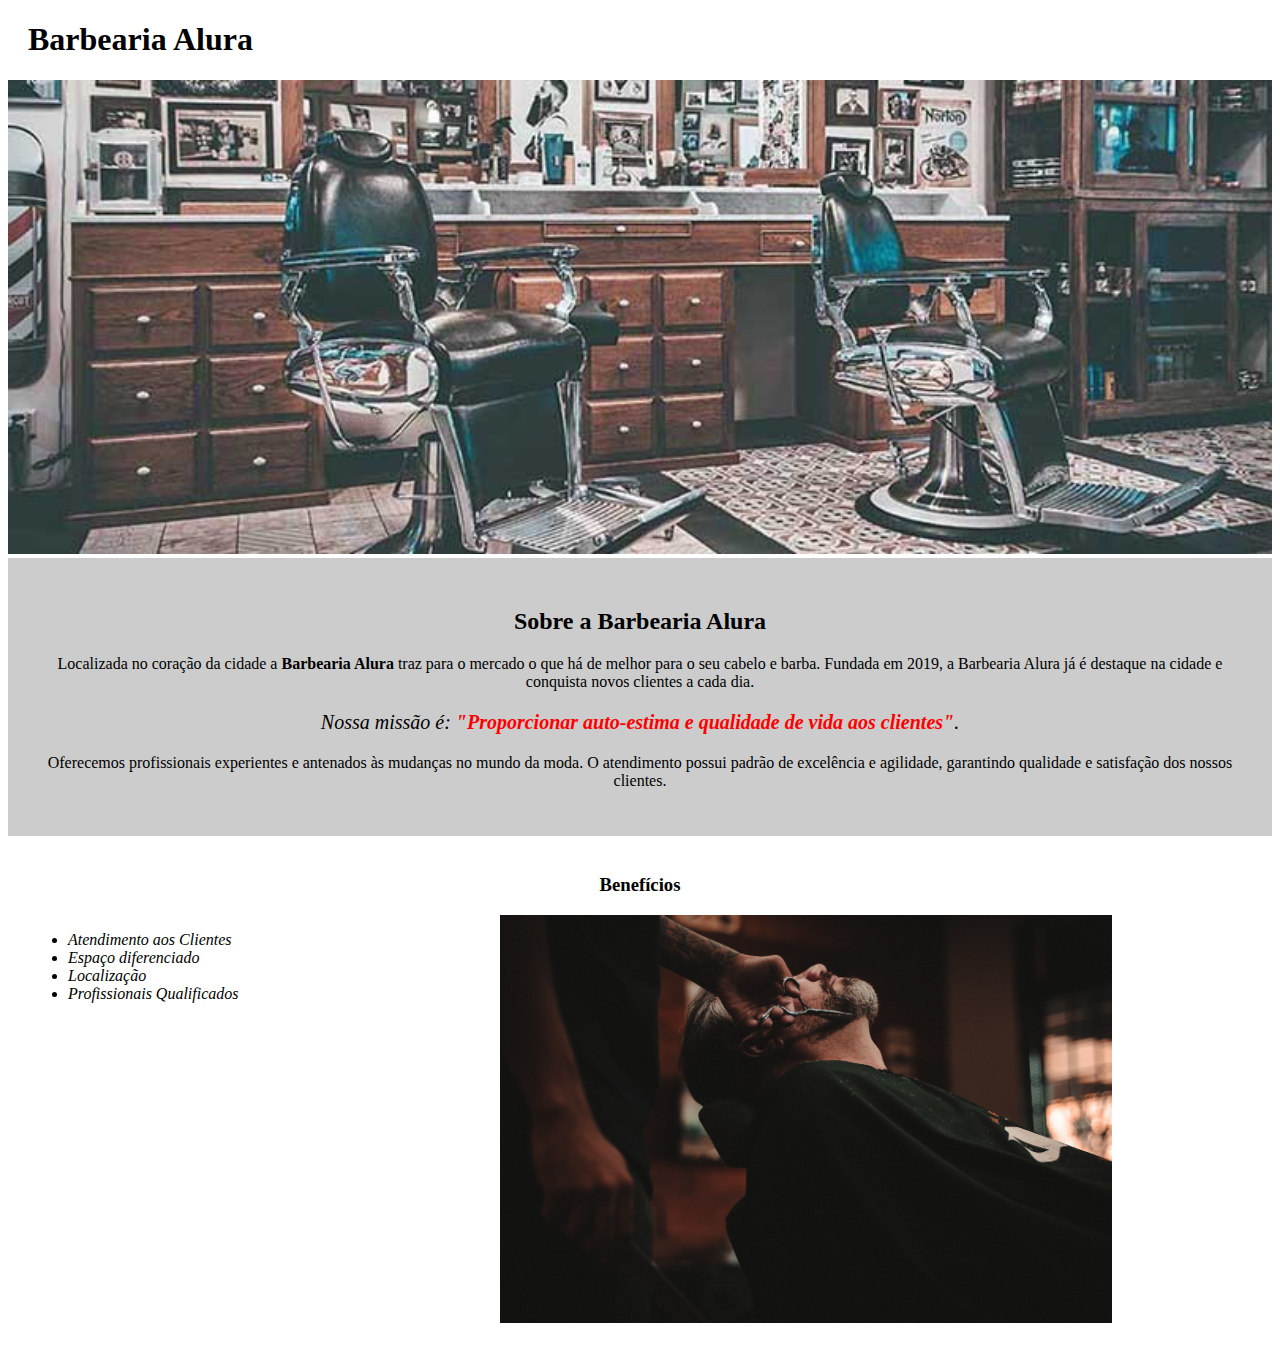
<file: index.html>
<!DOCTYPE html>
<html lang="pt-br">
	<head>
		<meta charset="UTF-8">
		<title>Barbearia Alura</title>
		<link rel="stylesheet" href="css/style-home.css">
	</head>

	<body>
		<header>
			<h1 class="titulo-principal">Barbearia Alura</h1>
		</header>
		<img id="banner" src="imagens/banner.jpg">
		<div class="principal">
			<h2 class="titulo-centralizado">Sobre a Barbearia Alura</h2>
	 
			<p>Localizada no coração da cidade a <strong>Barbearia Alura</strong> traz para o mercado o que há de melhor para o seu cabelo e barba. Fundada em 2019, a Barbearia Alura já é destaque na cidade e conquista novos clientes a cada dia.</p>

			<p id="missao"><em>Nossa missão é: <strong>"Proporcionar auto-estima e qualidade de vida aos clientes"</strong>.</em></p>

			<p>Oferecemos profissionais experientes e antenados às mudanças no mundo da moda. O atendimento possui padrão de excelência e agilidade, garantindo qualidade e satisfação dos nossos clientes.</p>
		</div>

		<div class="beneficios">
			<h3 class="titulo-centralizado">Benefícios</h3>

			<ul>
				<li class="itens">Atendimento aos Clientes</li>
				<li class="itens">Espaço diferenciado</li>
				<li class="itens">Localização</li>
				<li class="itens">Profissionais Qualificados</li>
			</ul>

			<img src="imagens/beneficios.jpg" class="imagembeneficios">
		</div>
	</body>
</html>
</file>
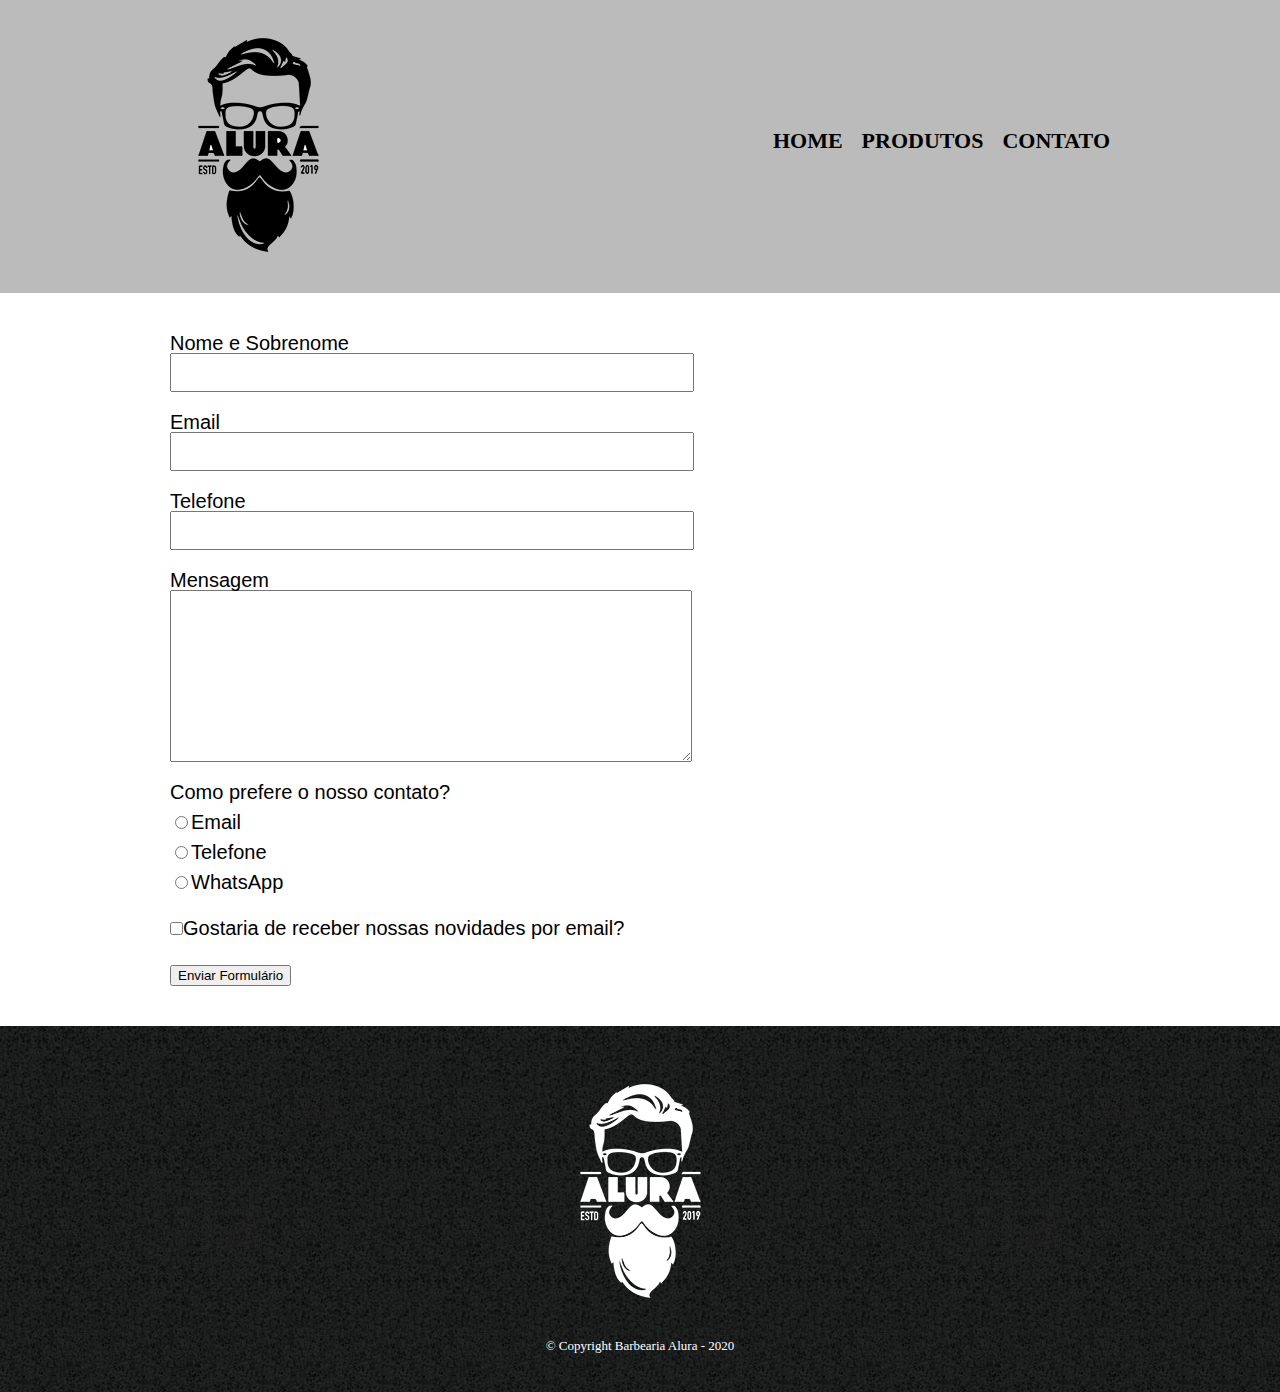
<file: contato.html>
<!DOCTYPE html>
<html lang="pt-br">
<head>
	<meta charset="utf-8">

	<link rel="stylesheet" type="text/css" href="css/reset.css">
	<link rel="stylesheet" type="text/css" href="css/style.css">
	<title>Contato - Barbearia Alura</title>
</head>
<body>
	<header>
			<div class="caixa">
				<h1><img src="imagens/logo.png"></h1>

				<nav>
					<ul>
						<li><a href="index.html">Home</a></li>
						<li><a href="produtos.html">Produtos</a></li>
						<li><a href="contato.html">Contato</a></li>
					</ul>
				</nav>

			</div>
		</header>

		<main>
			<form>
				<label>Nome e Sobrenome<input type="text" name="nome" id="nome" class="input-padrao"></label>

				<label>Email<input type="text" name="email" id="email"class="input-padrao"></label>

				<label>Telefone<input type="text" name="telefone" id="telefone"class="input-padrao"></label>

				<label>Mensagem<textarea cols="70" rows="10" id="mensagem"class="input-padrao"></textarea></label>

				<div>
					<p>Como prefere o nosso contato?</p>
					<label><input type="radio" name="contato" value="email" id="radio-email">Email</label>

					<label><input type="radio" name="contato" value="telefone" id="radio-telefone">Telefone</label>
					
					<label><input type="radio" name="contato" value="whatsapp" id="radio-whatsapp">WhatsApp</label>
				</div>

				<label><input type="checkbox" class="checkbox">Gostaria de receber nossas novidades por email?</input></label>


				<input type="submit" name="enviar" value="Enviar Formulário">

			</form>
		</main>

		<footer>
			<img src="imagens/logo-branco.png">
			<p class="copyright">&copy; Copyright Barbearia Alura - 2020</p>
		</footer>
</body>
</html>
</file>
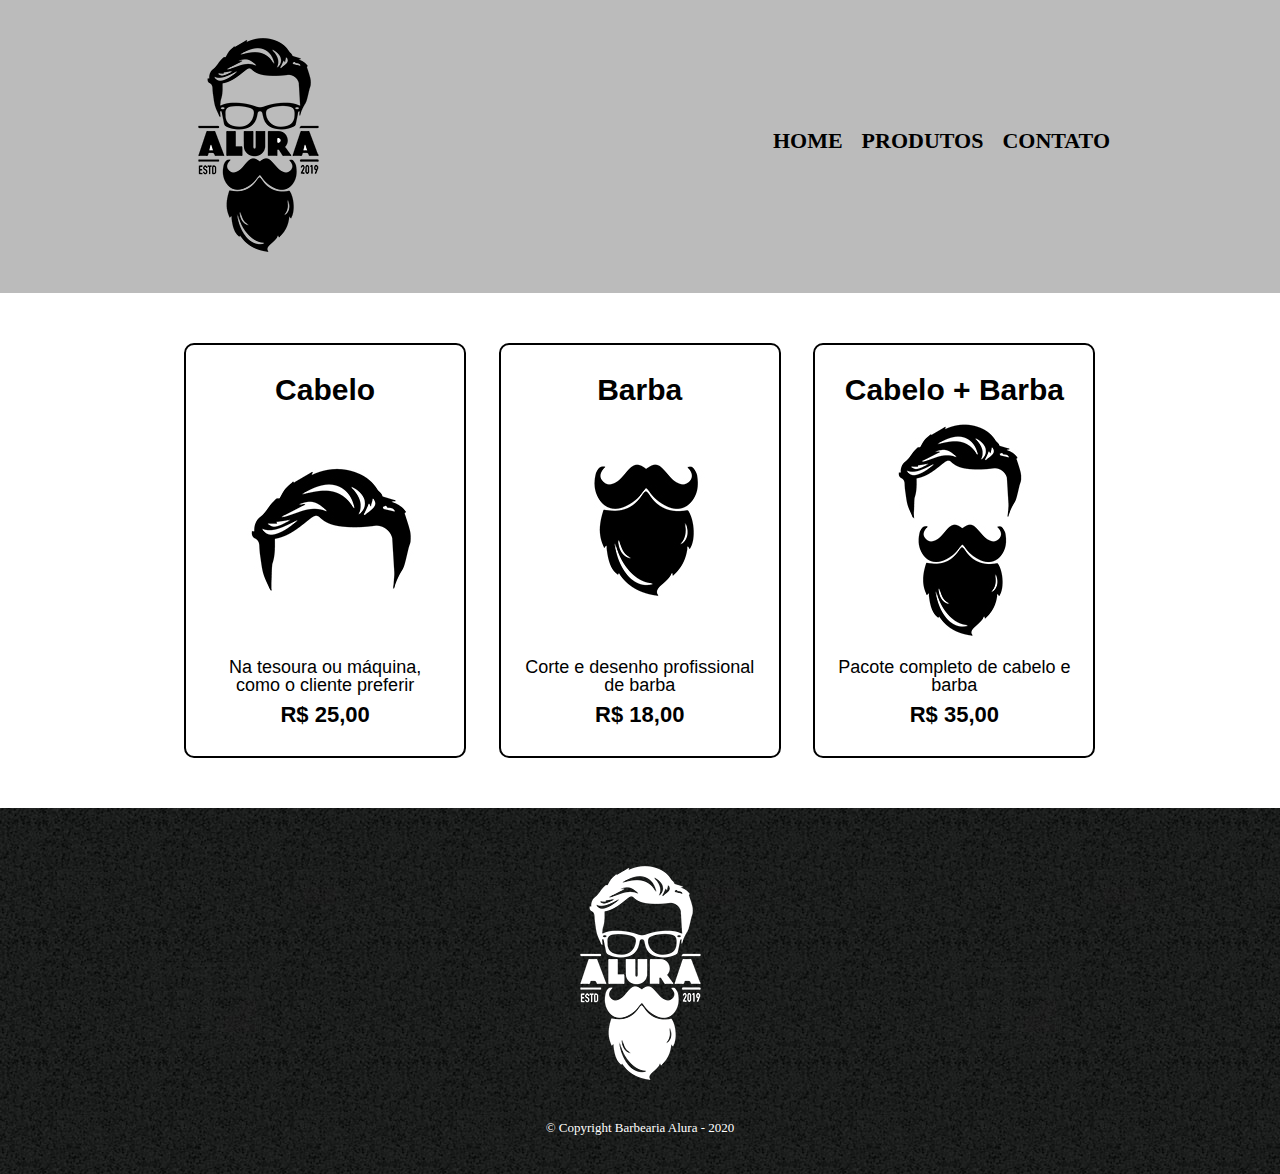
<file: produtos.html>
<!DOCTYPE html>
<html lang="pt-br">
	<head>
		<meta charset="utf-8">
		<link rel="stylesheet" type="text/css" href="css/reset.css">
		<link rel="stylesheet" type="text/css" href="css/style.css">

		<title>Produtos - Barbearia Alura</title>
	</head>
	<body>
		<header>
			<div class="caixa">
				<h1><img src="imagens/logo.png"></h1>

				<nav>
					<ul>
						<li><a href="index.html">Home</a></li>
						<li><a href="produtos.html">Produtos</a></li>
						<li><a href="contato.html">Contato</a></li>
					</ul>
				</nav>

			</div>
		</header>

		<main>

			<ul class="produtos">
				<li>
					<h2>Cabelo</h2>
					<img src="imagens/cabelo.jpg">
					<p class="produto-descricao">Na tesoura ou máquina, como o cliente preferir</p>
					<p class="produto-preco">R$ 25,00</p>
				</li>
				<li>
					<h2>Barba</h2>
					<img src="imagens/barba.jpg">
					<p class="produto-descricao">Corte e desenho profissional de barba</p>
					<p class="produto-preco">R$ 18,00</p>
				</li>
				<li>
					<h2>Cabelo + Barba</h2>
					<img src="imagens/cabelo+barba.jpg">
					<p class="produto-descricao">Pacote completo de cabelo e barba</p>
					<p  class="produto-preco">R$ 35,00</p>
				</li>
			</ul>
		</main>

		<footer>
			<img src="imagens/logo-branco.png">
			<p class="copyright">&copy; Copyright Barbearia Alura - 2020</p>
		</footer>
	</body>
</html>
</file>
<file: css/style-home.css>
#banner {
	width:100%;
}

.principal{
	background: #CCCCCC;
	padding: 30px;
}

.titulo-principal {
	padding-left: 20px;
}

.titulo-centralizado {
	text-align: center
}

p {
	text-align: center;
}

#missao {
	font-size: 20px
}

em strong {
	color: #FF0000;
}

.itens {
	font-style: italic
}

.beneficios {
	background: #FFFFFF;
	padding: 20px;
}

ul {
	display: inline-block;
	vertical-align: top;
	width: 20%;
	margin-right: 15%;
}

.imagembeneficios {
	width: 50%;
}
</file>
<file: css/style.css>
*{
	font-family: arial;

}

header{
	background: #bbbbbb;
	padding: 20px 0;
}

.caixa{
	width: 940px;
	position: relative;
	margin: 0 auto;
}

nav{
	position: absolute;
	top: 110px;
	right: 0px;
}

nav li{
	display: inline;
	margin: 0 0 0 15px;
}

nav a{
	font-family: "Times New Roman";
	text-transform: uppercase;
	text-decoration: none;
	color: black;
	font-weight: bold;
	font-size: 22px;

}

nav a:hover{
	text-decoration: underline;
}

.produtos{
	width: 940px;
	margin: 0 auto;
	padding: 50px 0;
}

.produtos li{
	display: inline-block;
	text-align: center;
	width: 30%;
	vertical-align: top;
	margin: 0 1.5%;
	padding: 30px 20px;
	box-sizing: border-box;
	border: 2px solid black;
	border-radius: 10px;
}

.produtos li:hover{
	border-color: rgba(0,0,0,.5);
}

.produtos li:hover h2{
	font-size: 34px;
}

.produtos li:active{
	border-color: green;
}

.produtos h2{
	font-size: 30px;
	font-weight: bold;
}

.produto-descricao{
	font-size: 18px;
}

.produto-preco{
	font-size: 22px;
	font-weight: bold;
	margin-top: 10px;
}

footer{
	text-align: center;
	padding: 40px 0;
	background: url("../imagens/bg.jpg");
}

.copyright{
	color: white;
	font-size: 13px;
	margin-top: 20px;
}

main{
	width: 940px;
	margin: 0 auto;
}

form{
	margin: 40px 0;
}

form label, form p{
	display: block;
	font-size: 20px;
	margin-bottom: 10px;
}

.input-padrao{
	display: block;
	margin-bottom: 20px;
	padding: 10px 25px;
	width: 50%;
}

.checkbox{
	margin:20px 0;
}
</file>
